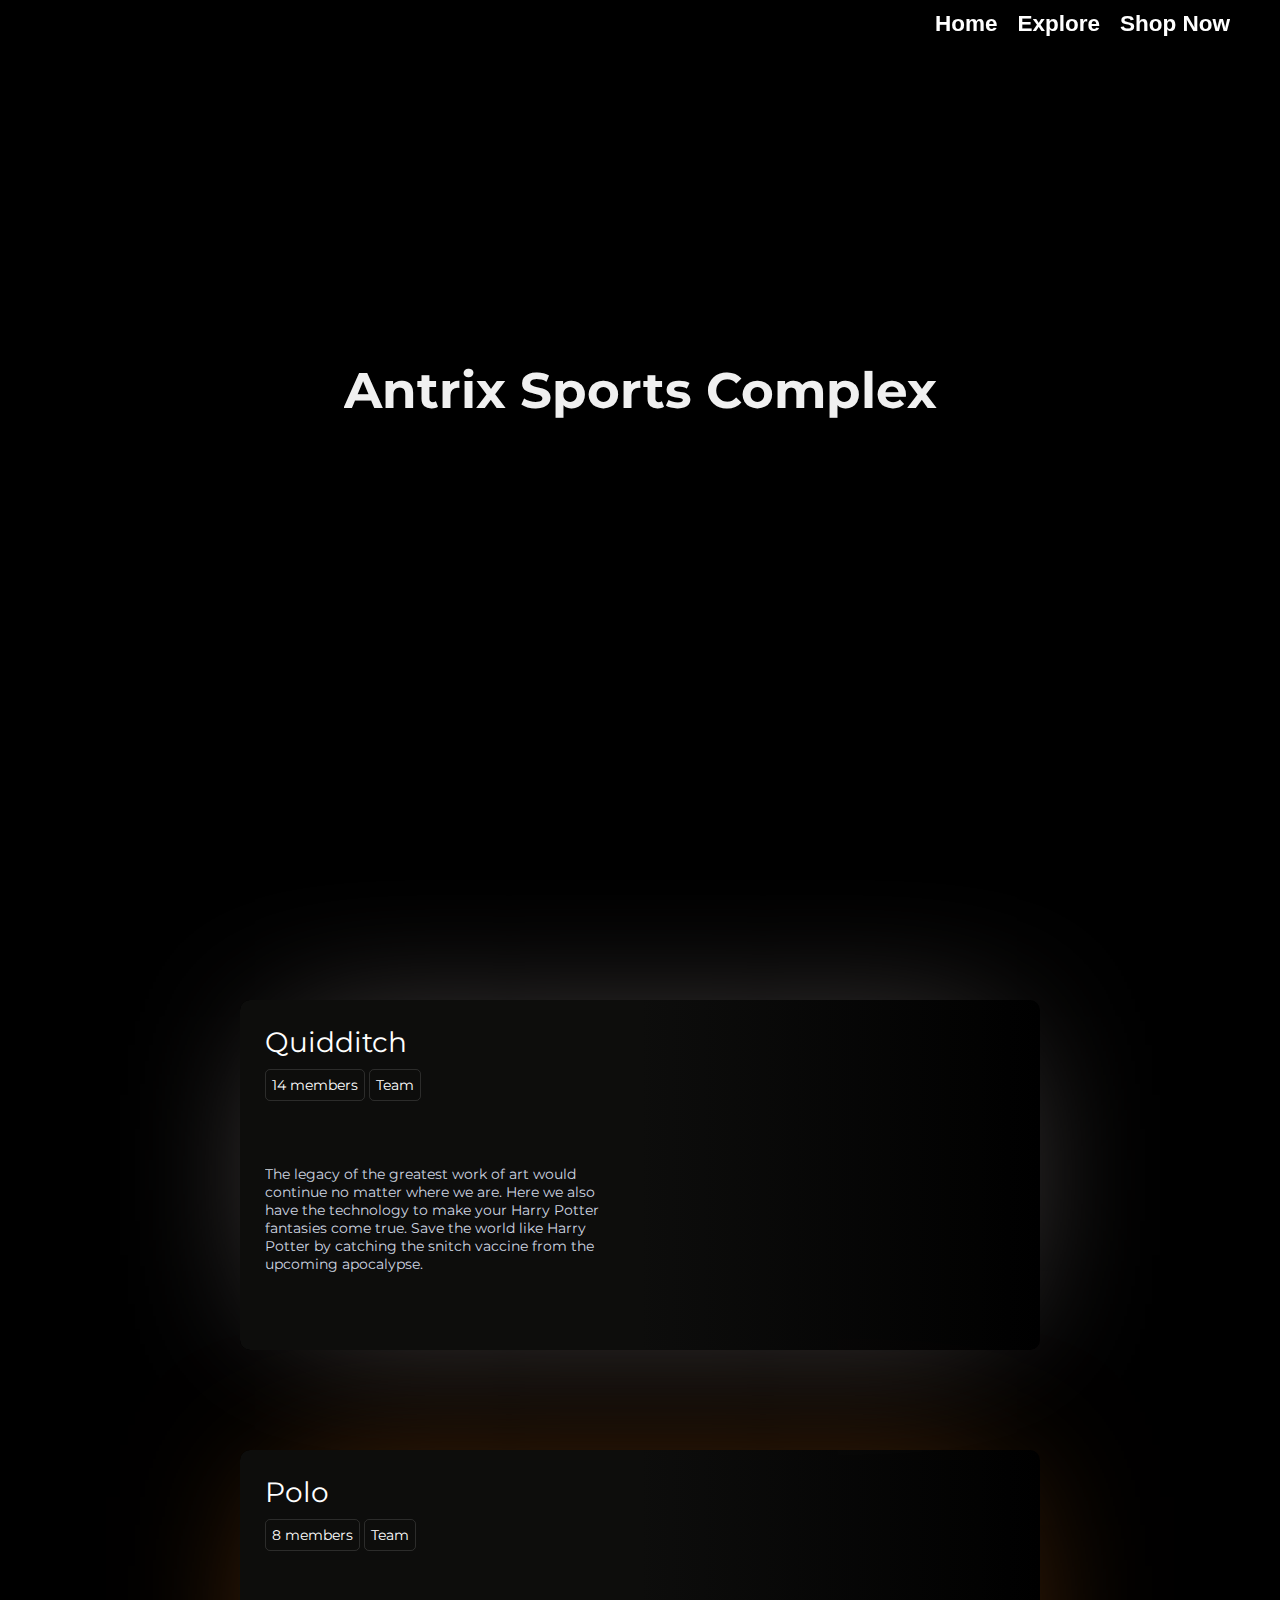
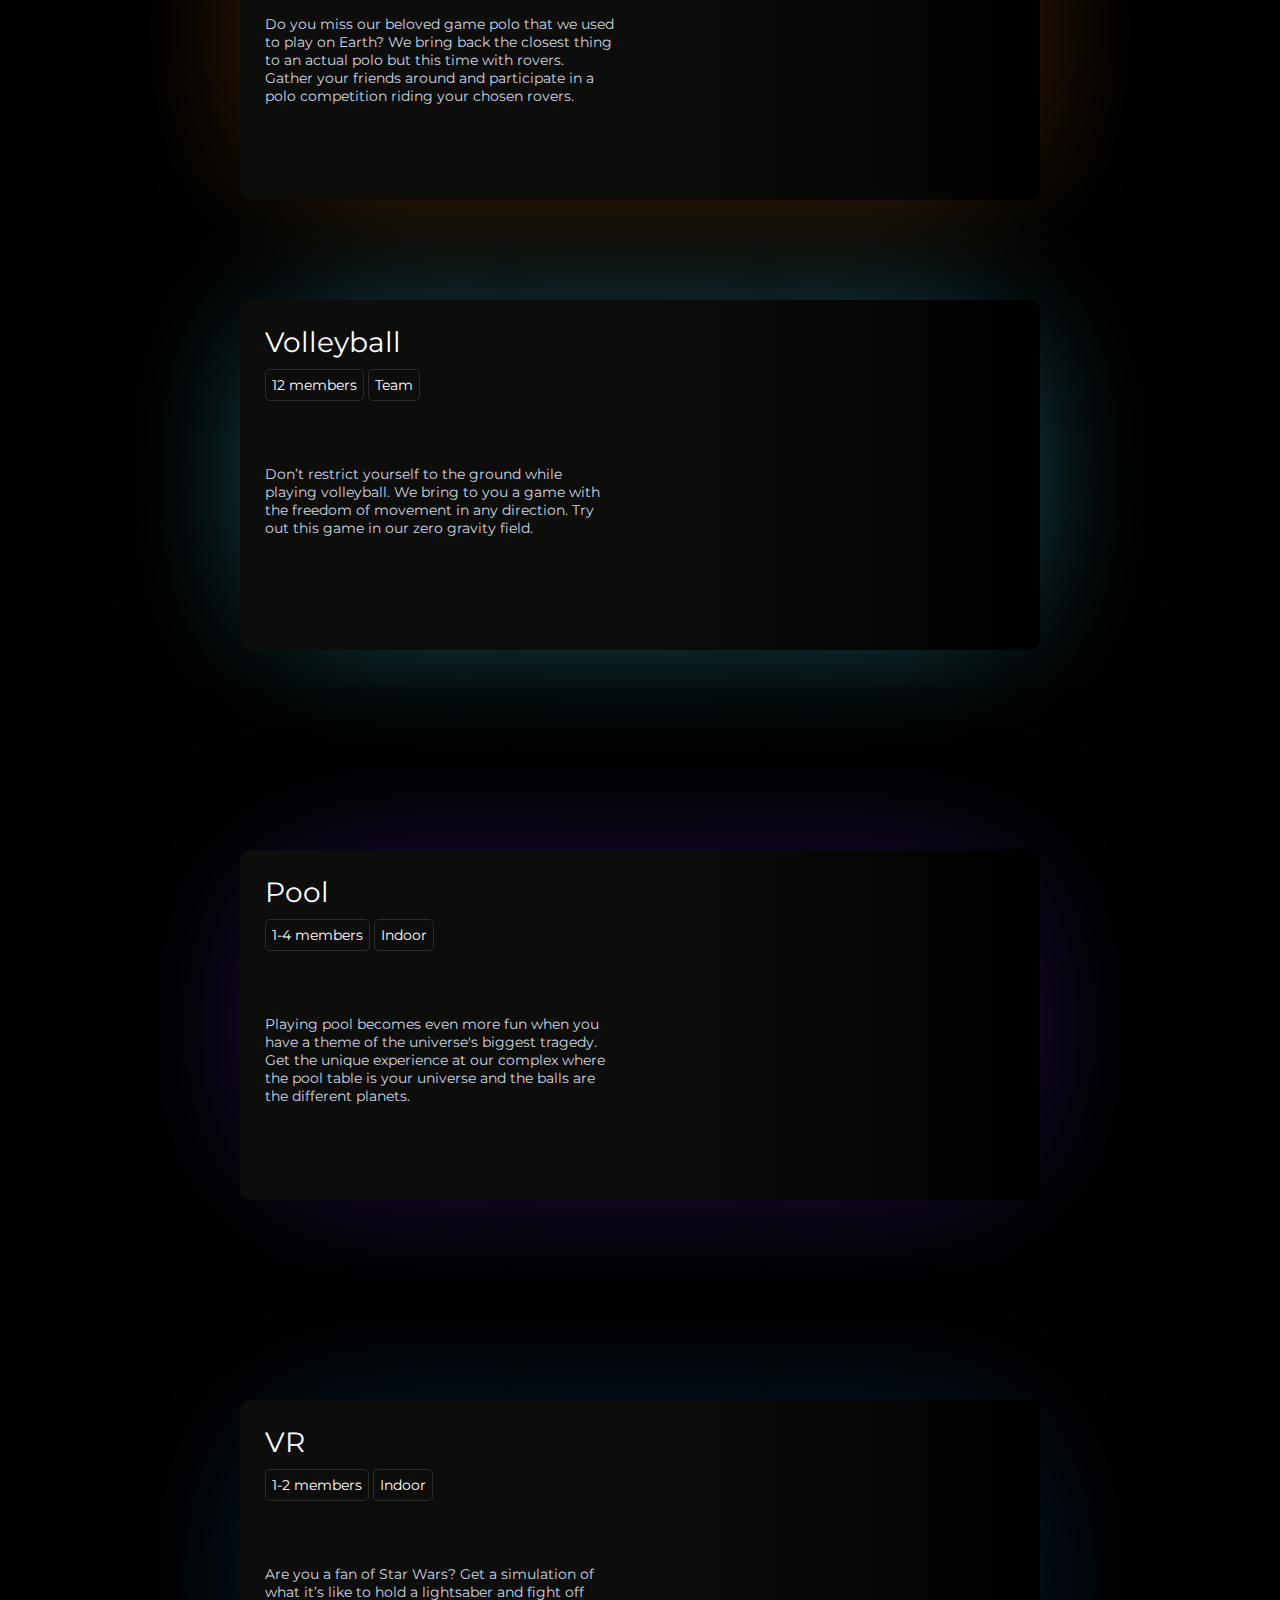
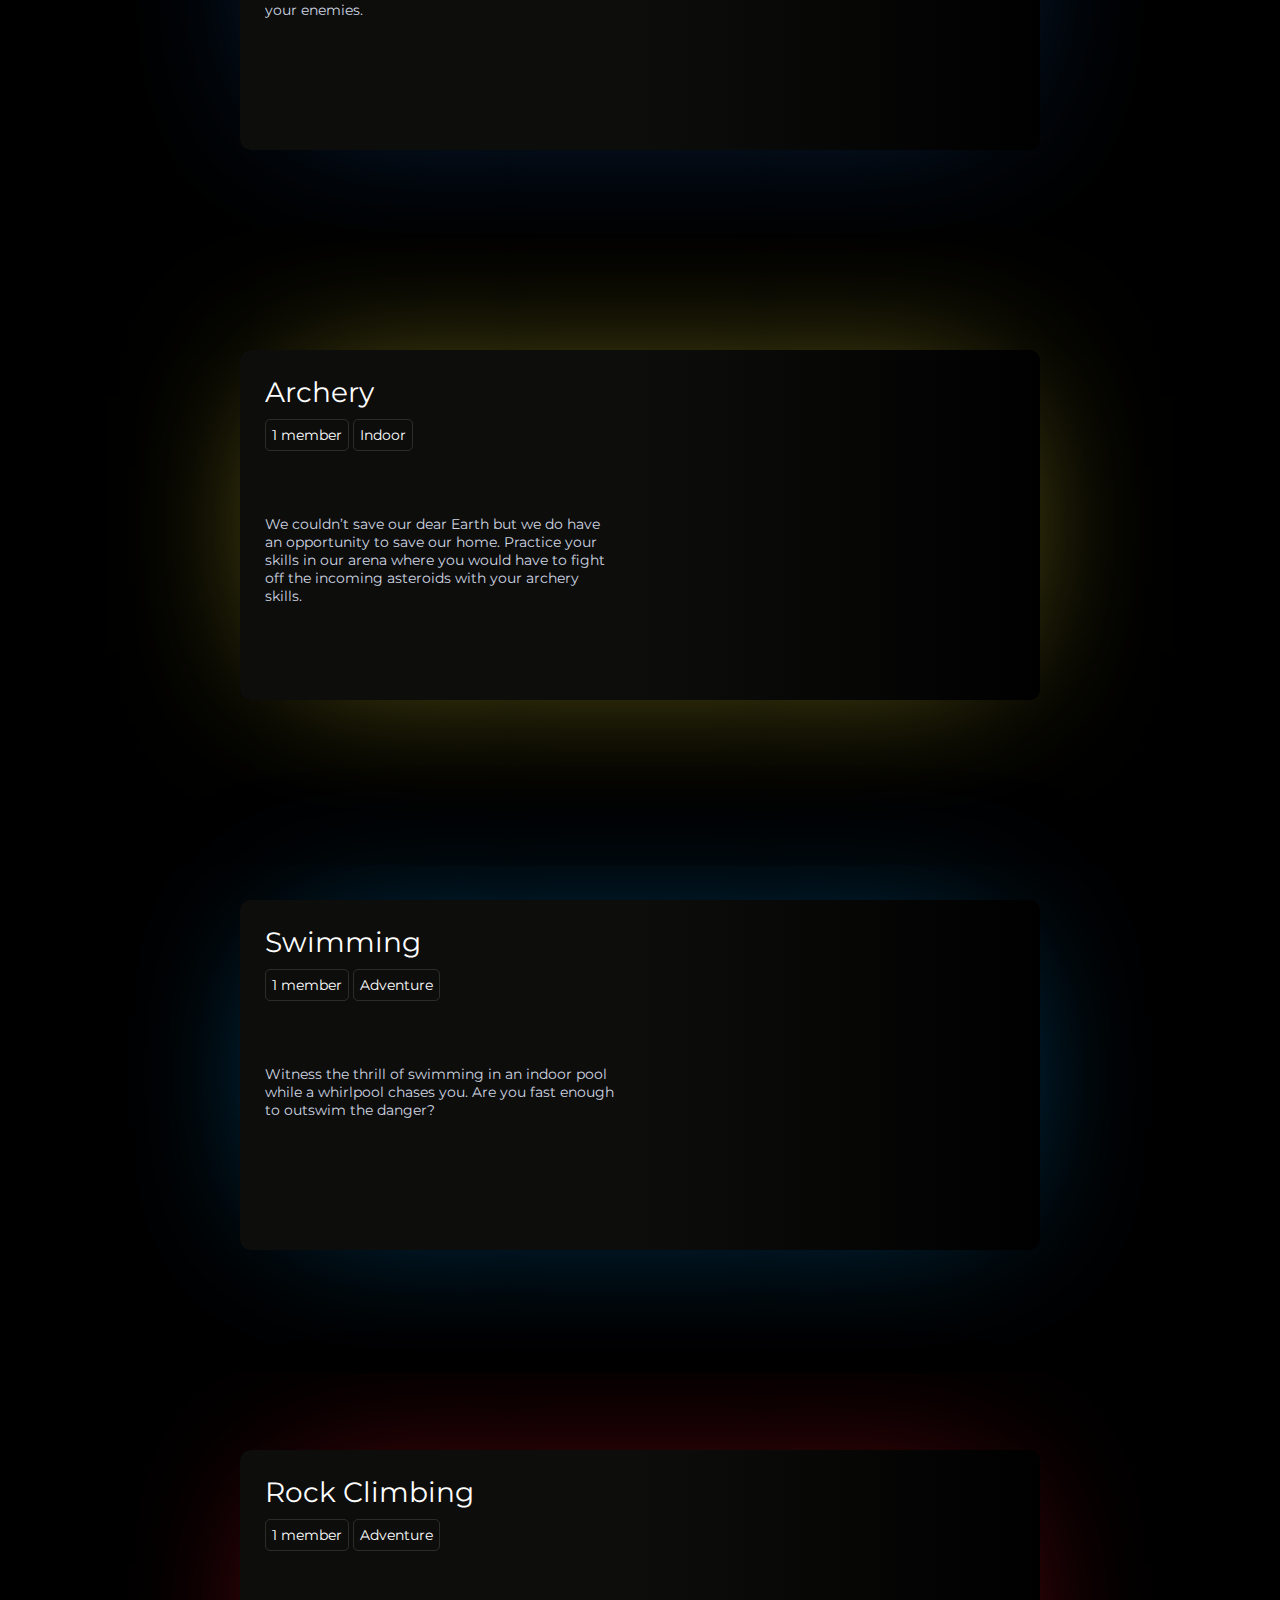
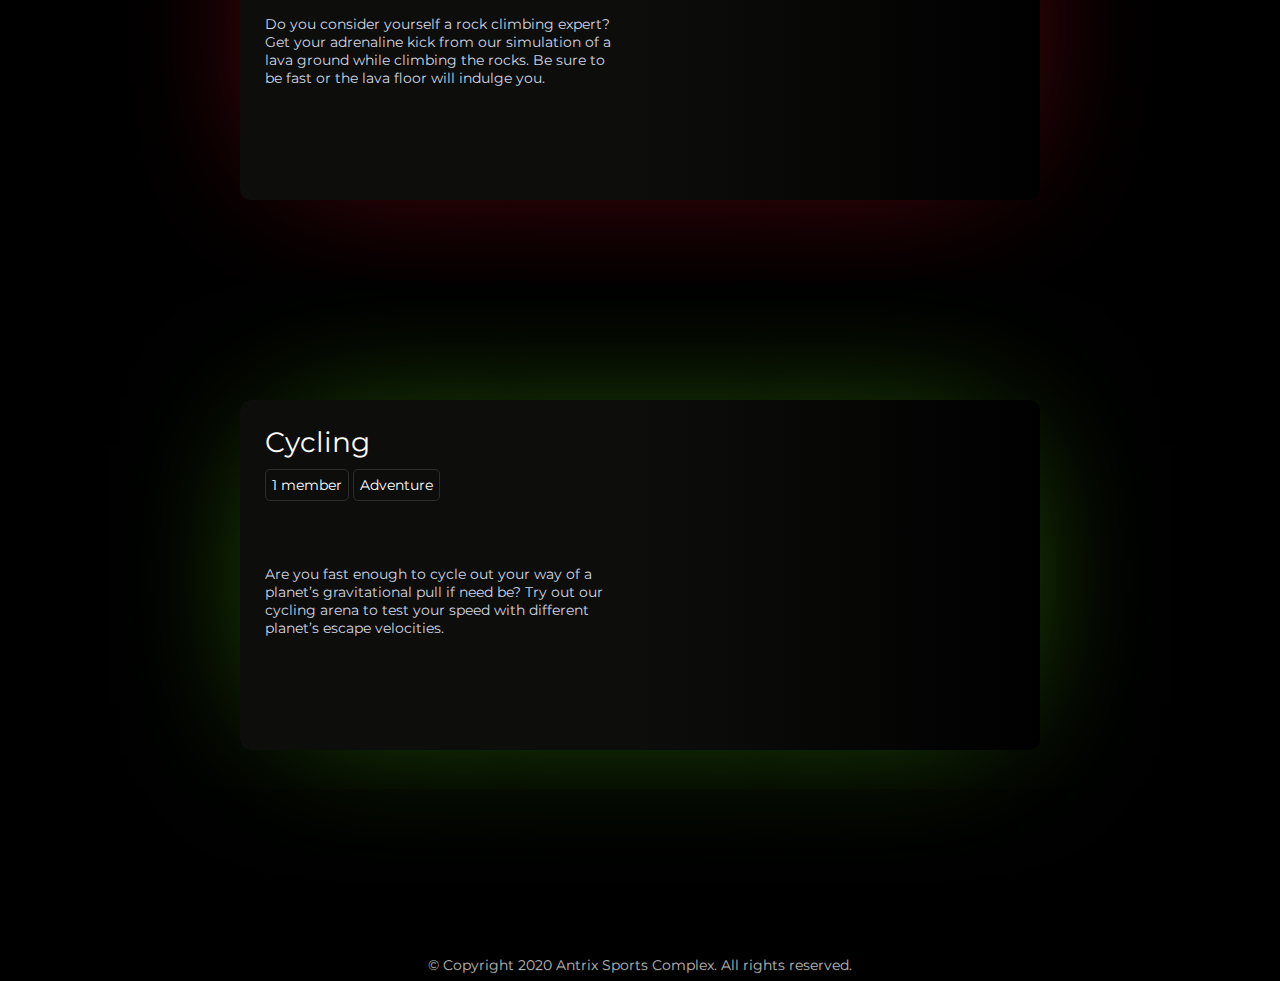
<file: index.html>
<!doctype html>

<html lang="en">
<head>
  <meta charset="utf-8">
  <meta name="viewport" content="width=device-width, initial-scale=1.0">
  <title>Antrix</title>
  <meta name="description" content="Antrix Sports Complex">
  <meta name="author" content="Shroat Mehta, Simran Saluja">
  <link rel="stylesheet" href="styles.css">
</head>

<body>
  <header>
    <div class="codrops-top clearfix">
      <span class="right">
        <a href="#">
          <h2>Home</h2>
       </a>
       <a href="#quidditch" >
        <h2>Explore</h2>
     </a>
          <a href="purchase.html">
             <h2>Shop Now</h2>
          </a>
      </span>
      <div class="clr"></div>
  </div>
  
    <div class="full-screen-video-container">
      <h1 class="heading">Antrix Sports Complex</h1>
      <video autoplay muted playsinline loop>
        <source src="https://ik.imagekit.io/1xa1de3jal/Antrix_Sports_Complex_UWXzoOKmE.mp4" type="video/mp4" />
      </video>
      </div>
  </header>

  
    <div class="sport_card" id="quidditch">
        <div class="info_section">
          <div class="sport_header">
            <h1>Quidditch</h1>
            <span class="minutes">14 members </span>
            <span class="minutes">Team</span>
            
          </div>
          <div class="sport_desc">
            <p class="text">
              The legacy of the greatest work of art would continue no matter where we are. Here we also have the technology to make your Harry Potter fantasies come true. Save the world like Harry Potter by catching the snitch vaccine from the upcoming apocalypse.

            </p>
            
          </div>
        </div>
        <div class="blur_back quidditch_back"></div>
      </div>

      <div class="sport_card" id="polo">
        <div class="info_section">
          <div class="sport_header">
            <h1>Polo</h1>
            <span class="minutes">8 members</span>
            <span class="minutes">Team</span>
          </div>
          <div class="sport_desc">
            <p class="text">
              Do you miss our beloved game polo that we used to play on Earth? We bring back the closest thing to an actual polo but this time with rovers. Gather your friends around and participate in a polo competition riding your chosen rovers.

            </p>
          </div>
        </div>
        <div class="blur_back polo_back"></div>
      </div>

      <div class="sport_card" id="volleyball">
        <div class="info_section">
          <div class="sport_header">
            <h1>Volleyball</h1>
            <span class="minutes">12 members</span>
            <span class="minutes">Team</span>
          </div>
          <div class="sport_desc">
            <p class="text">
              Don’t restrict yourself to the ground while playing volleyball. We bring to you a game with the freedom of movement in any direction. Try out this game in our zero gravity field.

            </p>
          </div>
        </div>
        <div class="blur_back volleyball_back"></div>
      </div>

      <div class="sport_card" id="pool">
        <div class="info_section">
          <div class="sport_header">
            <h1>Pool</h1>
            <span class="minutes">1-4 members</span>
            <span class="minutes">Indoor</span>
          </div>
          <div class="sport_desc">
            <p class="text">
              Playing pool becomes even more fun when you have a theme of the universe's biggest tragedy. Get the unique experience at our complex where the pool table is your universe and the balls are the different planets.            </p>
          </div>
        </div>
        <div class="blur_back pool_back"></div>
      </div>

      <div class="sport_card" id="vr">
        <div class="info_section">
          <div class="sport_header">
            <h1>VR</h1>
            <span class="minutes">1-2 members</span>
            <span class="minutes">Indoor</span>
          </div>
          <div class="sport_desc">
            <p class="text">
              Are you a fan of Star Wars? Get a simulation of what it’s like to hold a lightsaber and fight off your enemies.            </p>
          </div>
        </div>
        <div class="blur_back vr_back"></div>
      </div>

      <div class="sport_card" id="arch">
        <div class="info_section">
          <div class="sport_header">
            <h1>Archery</h1>
            <span class="minutes">1 member</span>
            <span class="minutes">Indoor</span>
          </div>
          <div class="sport_desc">
            <p class="text">
              We couldn’t save our dear Earth but we do have an opportunity to save our home. Practice your skills in our arena where you would have to fight off the incoming asteroids with your archery skills.

            </p>
          </div>
        </div>
        <div class="blur_back arch_back"></div>
      </div>

      <div class="sport_card" id="swimming">
        <div class="info_section">
          <div class="sport_header">
            <h1>Swimming</h1>
            <span class="minutes">1 member</span>
            <span class="minutes">Adventure</span>
          </div>
          <div class="sport_desc">
            <p class="text">
              Witness the thrill of swimming in an indoor pool while a whirlpool chases you. Are you fast enough to outswim the danger? 

            </p>
          </div>
        </div>
        <div class="blur_back swimming_back"></div>
      </div>

      <div class="sport_card" id="rock">
        <div class="info_section">
          <div class="sport_header">
            <h1>Rock Climbing</h1>
            <span class="minutes">1 member</span>
            <span class="minutes">Adventure</span>
          </div>
          <div class="sport_desc">
            <p class="text">
              Do you consider yourself a rock climbing expert? Get your adrenaline kick from our simulation of a lava ground while climbing the rocks. Be sure to be fast or the lava floor will indulge you.

            </p>
          </div>
        </div>
        <div class="blur_back rock_back"></div>
      </div>

      <div class="sport_card" id="cycling">
        <div class="info_section">
          <div class="sport_header">
            <h1>Cycling</h1>
            <span class="minutes">1 member</span>
            <span class="minutes">Adventure</span>
          </div>
          <div class="sport_desc">
            <p class="text">
              Are you fast enough to cycle out your way of a planet’s gravitational pull if need be? Try out our cycling arena to test your speed with different planet’s escape velocities.

            </p>
          </div>
        </div>
        <div class="blur_back cycling_back"></div>
      </div>
      <footer>
        <p class="cp-text">
          © Copyright 2020 Antrix Sports Complex. All rights reserved.
      </p>
      </footer>
      
      
  <script src="app.js"></script>
</body>
</html>
</file>
<file: styles.css>
@import url('https://fonts.googleapis.com/css?family=Montserrat:300,400,700,800');
 * {
	 box-sizing: border-box;
	 margin: 0;
	 padding: 0;
	 overflow-x: hidden;
}
 html, body {
	 margin: 0;
	 background: black;
	 font-family: 'Montserrat', helvetica, arial, sans-serif;
	 font-size: 14px;
	 font-weight: 400;
	 
/* This is mostly intended for prototyping; please download the pattern and re-host for production environments. Thank you! */
}
body{
	background-color: #000000;
background-image: url(http://www.transparenttextures.com/patterns/diagmonds.png);
}
.codrops-top {
	line-height: 24px;
	font-size: 19px;
	background: #fff;
	background:  rgba(0, 0, 0, 0.5);
	z-index: 4;
	position: relative;
	box-shadow: 1px 0px 2px rgba(0,0,0,0.2);
	height: 55px;
	position: fixed;
	width: 100%;
  top: 0;
  font-family: "raleway", sans-serif;
  font-weight: 400;
}




.codrops-top a strong  {
  padding-right:30px;
  padding-left: 3px;
  padding-top: 0;
  top: 0px;
	letter-spacing: 1px;
	color: #ffffff;
  font-size: 40px;
  
}
.codrops-top img {
margin-left: 40px;
margin-top: 9px;
color: #ffffff;
display: inline-block;
padding-right: 0;
  
}


.codrops-top span.right {
  float: right;
  padding-right: 30px;
  
}

.codrops-top span.right a {
	float: left;
  display: block;
  padding-top: 12px;
  color: #ffffff;
  font-size: 15px;
  text-decoration: none;
  padding-right: 20px;

}

.heading {
    color: #F0F0F0;
	font-size: 50px;
	z-index: 1;
	position: relative;
	top: 40%;

}


.full-screen-video-container {
	position: relative;
	height: 100vh;
	width: 100vw;
	overflow: hidden;
	display: flex;
	justify-content: center;
	align-sports: flex-start;
  }
  
  .full-screen-video-container video {
	z-index: 0;
	position: absolute;
	width: auto;
	height: auto;
	min-width: 100%;
	min-height: 100%;
	top: 50%;
	left: 50%;
	transform: translate(-50%, -50%);
  }
 .sport_card {
	 position: relative;
	 display: block;
	 width: 800px;
	 height: 350px;
	 margin: 100px auto;
	 overflow: hidden;
	 border-radius: 10px;
	 transition: all 0.4s;
}
 .sport_card:hover {
	 transform: scale(1.02);
	 transition: all 0.4s;
}
 .sport_card .info_section {
	 position: relative;
	 width: 100%;
	 height: 100%;
	 background-blend-mode: multiply;
	 z-index: 2;
	 border-radius: 10px;
}
 .sport_card .info_section .sport_header {
	 position: relative;
	 padding: 25px;
	 height: 40%;
}
 .sport_card .info_section .sport_header h1 {
	 color: #fff;
	 font-weight: 400;
}
 .sport_card .info_section .sport_header h4 {
	 color: #9ac7fa;
	 font-weight: 400;
}
 .sport_card .info_section .sport_header .minutes {
	 display: inline-block;
	 margin-top: 10px;
	 color: #fff;
	 padding: 6px;
	 border-radius: 5px;
	 border: 1px solid rgba(255, 255, 255, 0.13);
}
 .sport_card .info_section .sport_header .type {
	display: inline-block;
	color: #cee4fd;
	margin-left: 10px;
	 
}
 .sport_card .info_section .sport_header .locandina {
	 position: relative;
	 float: left;
	 margin-right: 20px;
	 height: 120px;
	 box-shadow: 0 0 20px -10px rgba(0, 0, 0, 0.5);
}
 .sport_card .info_section .sport_desc {
	 padding: 25px;
	 height: 50%;
}
 .sport_card .info_section .sport_desc .text {
	 color: #cfd6e1;
}
 .sport_card .blur_back {
	 position: absolute;
	 top: 0;
	 z-index: 1;
	 height: 100%;
	 right: 0;
	 background-size: cover;
	 border-radius: 11px;
}
 @media screen and (min-width: 768px) {
	 .sport_header {
		 width: 60%;
	}
	 .sport_desc {
		 width: 50%;
	}
	 .info_section {
		 background: linear-gradient(to right, #0d0d0c 50%, transparent 100%);
	}
	 .blur_back {
		 width: 80%;
		 background-position: -100% 10% !important;
	}
}
 @media screen and (max-width: 768px) {
	 .sport_card {
		 width: 95%;
		 margin: 70px auto;
		 min-height: 330px;
		 height: auto;
	}
	 .blur_back {
		 width: 100%;
		 background-position: 50% 50% !important;
	}
	 .sport_header {
		 width: 100%;
		 margin-top: 85px;
	}
	 .sport_desc {
		 width: 100%;
	}
	 .info_section {
		 background: linear-gradient(to top, #141413 50%, transparent 100%);
		 display: block;
	}
	.heading{
		text-align: center;
	}
}
 #quidditch {
	 box-shadow: 0px 0px 150px -45px rgba(161, 152, 150, 0.705);
}
 #quidditch:hover {
	 box-shadow: 0px 0px 120px -55px rgba(161, 152, 150, 0.705);
}
 .quidditch_back {
	 background: url("https://ik.imagekit.io/1xa1de3jal/Games/quidditch_03V0t7TKh.jpeg");
}
 #polo {
	 box-shadow: 0px 0px 150px -45px rgba(182, 96, 25, 0.726);
}
 #polo:hover {
	 box-shadow: 0px 0px 120px -55px rgba(182, 96, 25, 0.726);
}
 .polo_back {
	 background: url("https://ik.imagekit.io/1xa1de3jal/Games/rover_RNGGO9Xmq.jpg");
}
 #volleyball {
	 box-shadow: 0px 0px 150px -45px rgba(67, 203, 221, 0.7);
	 margin-bottom: 200px;
}
 #volleyball:hover {
	 box-shadow: 0px 0px 120px -55px rgba(67, 203, 221, 0.7);
}
 .volleyball_back {
	 background: url("https://ik.imagekit.io/1xa1de3jal/Games/beach-volleyball-player_4saYvXk2i.jpg");
}
#pool {
	box-shadow: 0px 0px 150px -45px rgba(87, 38, 179, 0.7);
	margin-bottom: 200px;
}
#pool:hover {
	box-shadow: 0px 0px 120px -55px rgba(87, 38, 179, 0.7);
}
.pool_back {
	background: url("https://ik.imagekit.io/1xa1de3jal/Games/pool2__2__jCyRUXUzs.jpg");
}
#vr {
	box-shadow: 0px 0px 150px -45px rgba(22, 74, 141, 0.7);
	margin-bottom: 200px;
}
#vr:hover {
	box-shadow: 0px 0px 120px -55px rgba(22, 74, 141, 0.7);
}
.vr_back {
	background: url("https://ik.imagekit.io/1xa1de3jal/Games/vr_AV7y22hyxU.jpg");
}
#arch {
	box-shadow: 0px 0px 150px -45px rgba(226, 214, 50, 0.7);
	margin-bottom: 200px;
}
#arch:hover {
	box-shadow: 0px 0px 120px -55px rgba(226, 214, 50, 0.7);
}
.arch_back {
	background: url("https://ik.imagekit.io/1xa1de3jal/Games/archery_e-bJNTQ3I.jpg");
}
#swimming {
	box-shadow: 0px 0px 150px -45px rgba(0, 119, 190, 0.7);
	margin-bottom: 200px;
}
#swimming:hover {
	box-shadow: 0px 0px 120px -55px rgba(0, 119, 190, 0.7);
}
.swimming_back {
	background: url("https://ik.imagekit.io/1xa1de3jal/Games/Swimming_S5Kr8GhbL.jpg");
}
#rock {
	box-shadow: 0px 0px 150px -45px rgba(201, 16, 32, 0.7);
	margin-bottom: 200px;
}
#rock:hover {
	box-shadow: 0px 0px 120px -55px rgba(201, 16, 32, 0.7);
}
.rock_back {
	background: url("https://ik.imagekit.io/1xa1de3jal/Games/rock_climbing__2__np5WhxI1z.jpg");
}
#cycling {
	box-shadow: 0px 0px 150px -45px rgba(86, 196, 23, 0.7);
	margin-bottom: 200px;
}
#cycling:hover {
	box-shadow: 0px 0px 120px -55px rgba(86, 196, 23, 0.7);
}
.cycling_back {
	background: url("https://ik.imagekit.io/1xa1de3jal/Games/cycle_738p_XoRg.png ");
}

.cp-text{ color: rgba(255,255,255,.7); 
	text-shadow: 0 1px rgba(255, 255, 255, 0.1);
	text-align: center;
	width: 100%;
	background-color: #000000;
	padding: 0.5%;
}
</file>
